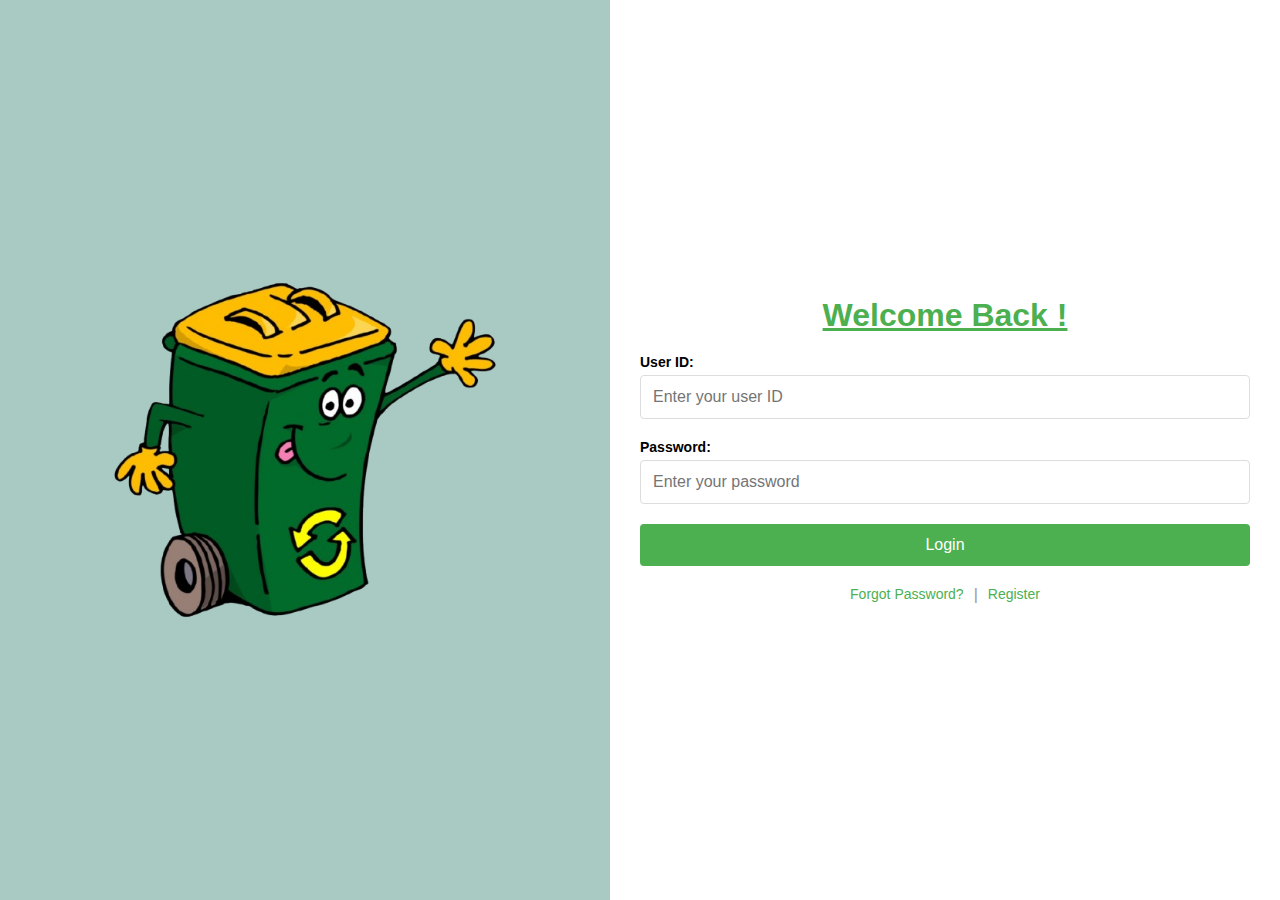
<file: index.html>
<!DOCTYPE html>
<html lang="en">
<head>
    <meta charset="UTF-8">
    <meta name="viewport" content="width=device-width, initial-scale=1.0">
    <title>Login - Medicinal Waste Disposal</title>
    <link rel="stylesheet" href="styles.css">
</head>
<body>
    <div class="container">
        <!-- Left Section: Plant with medicines -->
        <div class="left-side">
            <img src="images/image.jpg" alt="hello_image" class="plant-image">
        </div>

        <!-- Right Section: Login form -->
        <div class="right-side">
            <h2><u>Welcome Back !</u></h2>

            <!-- Login Form -->
            <form action="donation_service_page.html" method="POST" class="login-form">
                <label for="username">User ID:</label>
                <input type="text" id="username" name="username" required placeholder="Enter your user ID">

                <label for="password">Password:</label>
                <input type="password" id="password" name="password" required placeholder="Enter your password">
                <button type="submit" class="login-btn">Login</button>

            </form>

            <!-- Forgot Password and Register options -->
            <div class="auth-options">
                <a href="forgot_password_page.html">Forgot Password?</a>
                <span>|</span>
                <a href="registration_page.html">Register</a>
            </div>
        </div>
    </div>
</body>
</html>
</file>
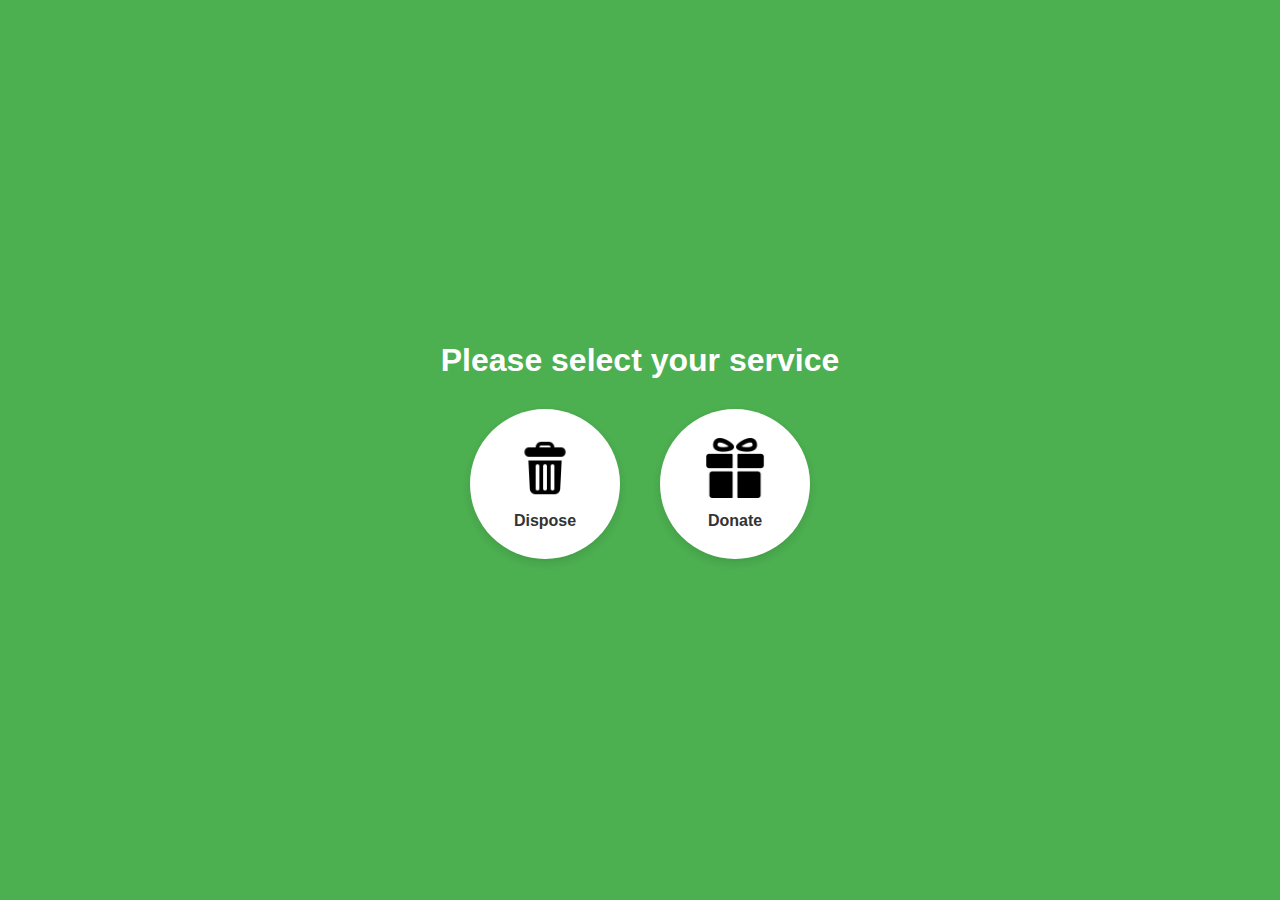
<file: donation_service_page.html>
<!DOCTYPE html>
<html lang="en">
<head>
  <meta charset="UTF-8">
  <meta name="viewport" content="width=device-width, initial-scale=1.0">
  <title>Select Your Service</title>
  <link rel="stylesheet" href="donation_service_page_styles.css">
</head>
<body>

  <div class="container">
    <h1>Please select your service</h1>

    <div class="button-container">
      <div class="service-button" id="dispose">
        <a href="medicine_picture.html"><img src="images/dispose-icon.png" alt="Dispose" class="button-image"></a>
        <p>Dispose</p>
      </div>
      
      <div class="service-button" id="donate">
        <a href="medicine_picture.html"><img src="images/donate-icon.png" alt="Donate" class="button-image"></a>
        <p>Donate</p>
      </div>
    </div>
  </div>

</body>
</html>
</file>
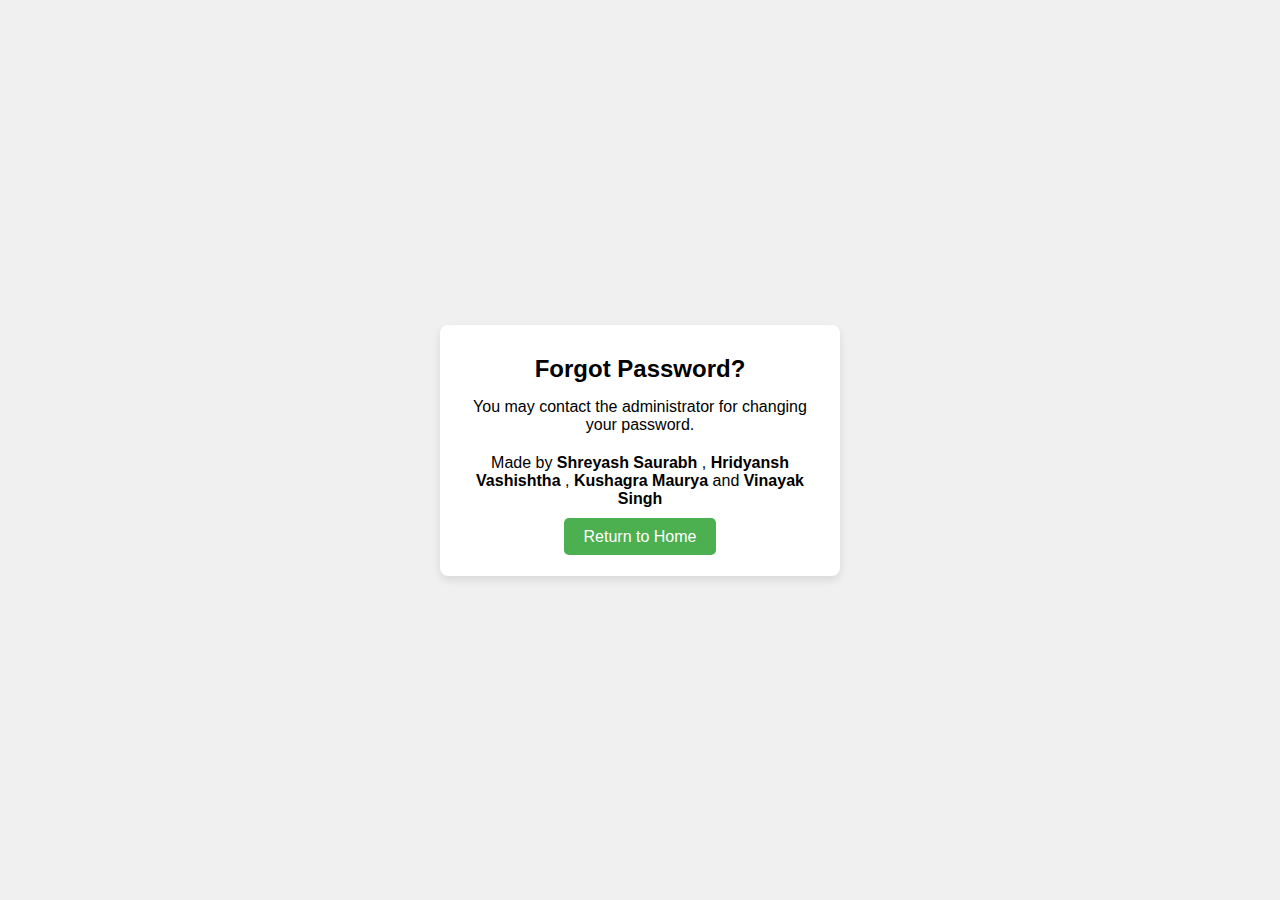
<file: forgot_password_page.html>
<!DOCTYPE html>
<html lang="en">
<head>
    <meta charset="UTF-8">
    <meta name="viewport" content="width=device-width, initial-scale=1.0">
    <title>Forgot Password</title>
    <link rel="stylesheet" href="forgot_password_page_styles.css"> <!-- Optional for styling -->
</head>
<body>

    <div class="forgot-password-container">
        <h1>Forgot Password?</h1>
        <p>You may contact the administrator for changing your password.</p>
        <div class="credits">
           Made by <b>Shreyash Saurabh</b> , <b>Hridyansh Vashishtha</b> , <b>Kushagra Maurya</b> and <b>Vinayak Singh</b>
        </div>
        
        <div class="button-container">
            <a href="index.html" class="return-home-btn">Return to Home</a>
        </div>
    </div>

</body>
</html>
</file>
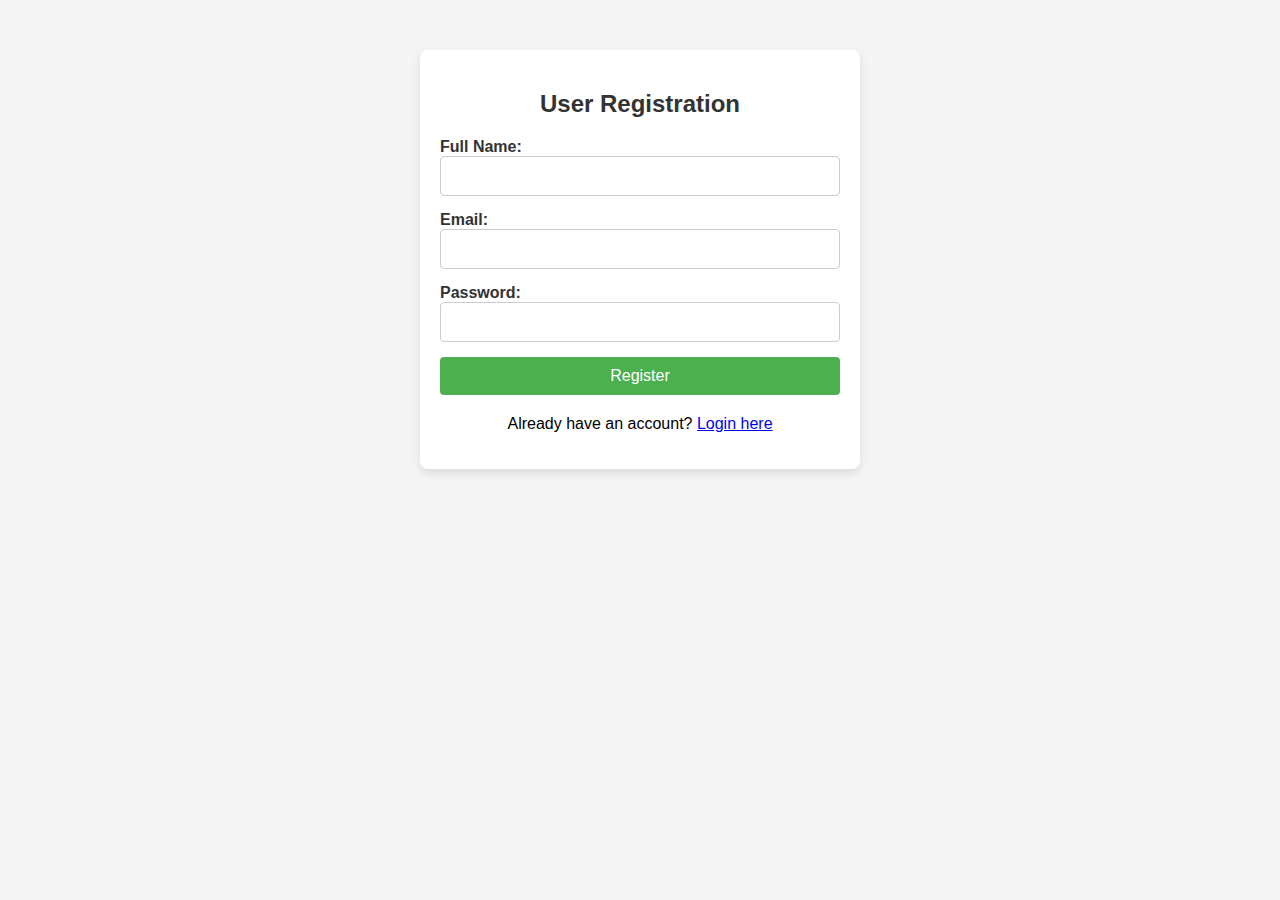
<file: registration_page.html>
<!DOCTYPE html>
<html lang="en">
<head>
    <meta charset="UTF-8">
    <meta name="viewport" content="width=device-width, initial-scale=1.0">
    <title>User Registration</title>
    <style>
        body {
            font-family: Arial, sans-serif;
            background-color: #f4f4f4;
            margin: 0;
            padding: 0;
        }
        .container {
            width: 100%;
            max-width: 400px;
            margin: 50px auto;
            background-color: white;
            padding: 20px;
            box-shadow: 0 4px 8px rgba(0, 0, 0, 0.1);
            border-radius: 8px;
        }
        h2 {
            text-align: center;
            color: #333;
        }
        .form-group {
            margin-bottom: 15px;
        }
        .form-group label {
            display: block;
            color: #333;
            font-weight: bold;
        }
        .form-group input {
            width: 100%;
            padding: 10px;
            font-size: 16px;
            border: 1px solid #ccc;
            border-radius: 4px;
            box-sizing: border-box;
        }
        .form-group input[type="submit"] {
            background-color: #4CAF50;
            color: white;
            border: none;
            cursor: pointer;
            font-size: 16px;
        }
        .form-group input[type="submit"]:hover {
            background-color: #45a049;
        }
        .form-group input[type="submit"]:focus {
            outline: none;
        }
        .form-footer {
            text-align: center;
            margin-top: 20px;
        }
    </style>
</head>
<body>

    <div class="container">
        <h2>User Registration</h2>
        <form action="success_page.html" method="get">
            <div class="form-group">
                <label for="name">Full Name:</label>
                <input type="text" id="name" name="name" required>
            </div>

            <div class="form-group">
                <label for="email">Email:</label>
                <input type="email" id="email" name="email" required>
            </div>

            <div class="form-group">
                <label for="password">Password:</label>
                <input type="password" id="password" name="password" required>
            </div>

            <div class="form-group">
                <input type="submit" value="Register">
            </div>
        </form>

        <div class="form-footer">
            <p>Already have an account? <a href="index.html">Login here</a></p>
        </div>
    </div>

</body>
</html>
</file>
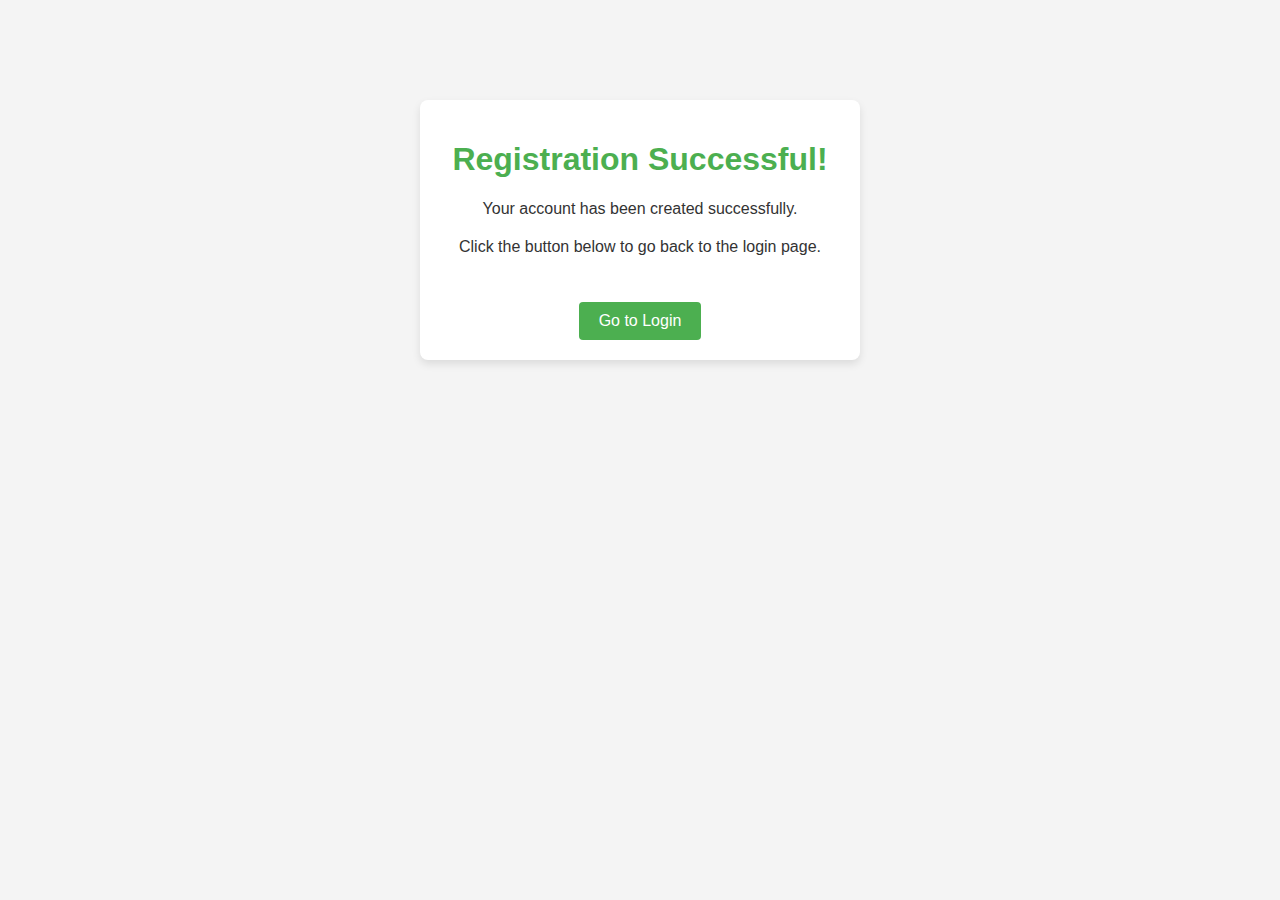
<file: success_page.html>
<!DOCTYPE html>
<html lang="en">
<head>
    <meta charset="UTF-8">
    <meta name="viewport" content="width=device-width, initial-scale=1.0">
    <title>Registration Successful</title>
    <style>
        body {
            font-family: Arial, sans-serif;
            background-color: #f4f4f4;
            margin: 0;
            padding: 0;
            text-align: center;
        }
        .container {
            width: 100%;
            max-width: 400px;
            margin: 100px auto;
            background-color: white;
            padding: 20px;
            box-shadow: 0 4px 8px rgba(0, 0, 0, 0.1);
            border-radius: 8px;
        }
        h1 {
            color: #4CAF50;
        }
        p {
            color: #333;
            font-size: 16px;
            margin-top: 20px;
        }
        .button {
            display: inline-block;
            padding: 10px 20px;
            margin-top: 30px;
            background-color: #4CAF50;
            color: white;
            text-decoration: none;
            font-size: 16px;
            border-radius: 4px;
            border: none;
            cursor: pointer;
        }
        .button:hover {
            background-color: #45a049;
        }
    </style>
</head>
<body>

    <div class="container">
        <h1>Registration Successful!</h1>
        <p>Your account has been created successfully.</p>
        <p>Click the button below to go back to the login page.</p>

        <a href="index.html" class="button">Go to Login</a>
    </div>

</body>
</html>
</file>
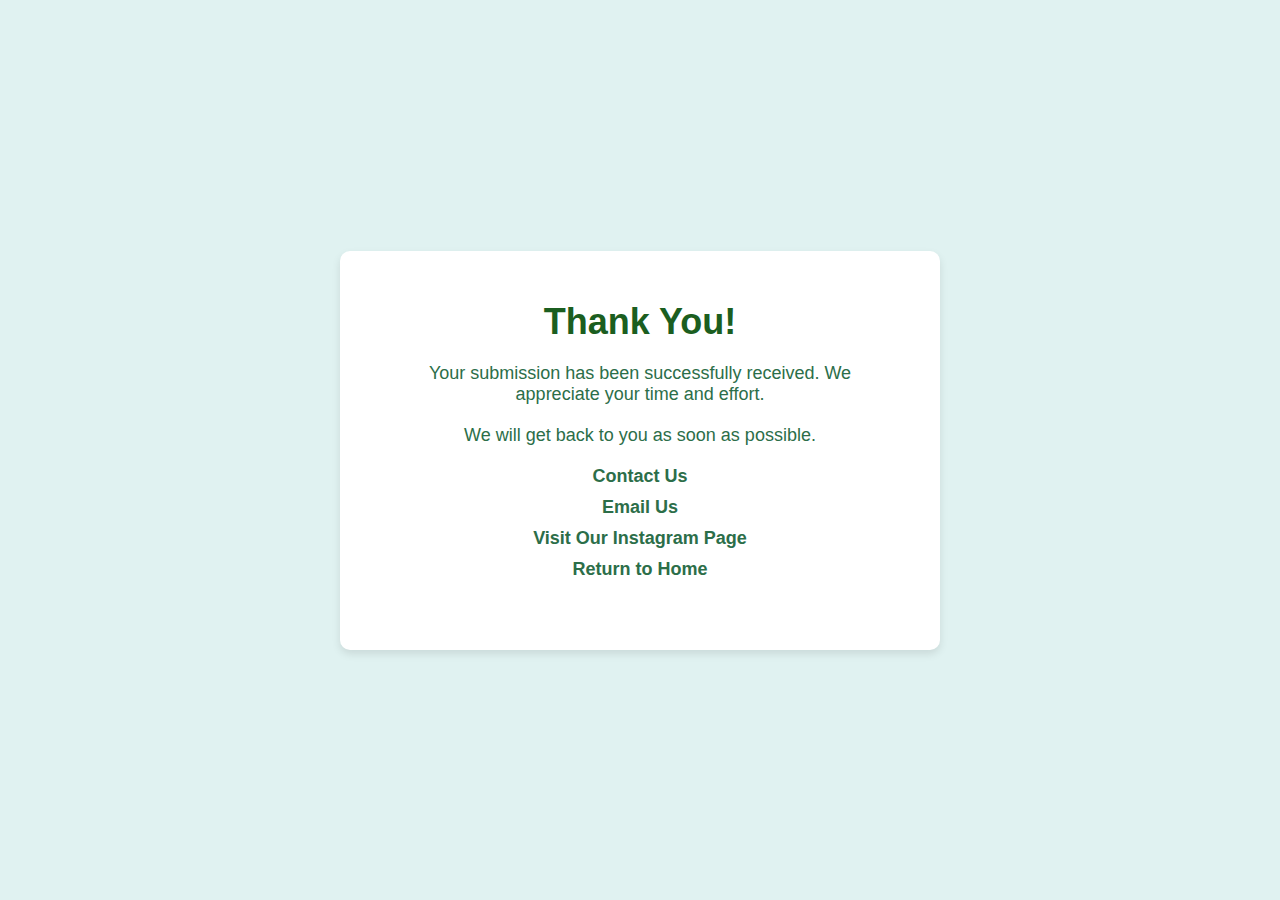
<file: thank_you_page.html>
<!DOCTYPE html>
<html lang="en">
<head>
    <meta charset="UTF-8">
    <meta name="viewport" content="width=device-width, initial-scale=1.0">
    <meta http-equiv="X-UA-Compatible" content="ie=edge">
    <title>Thank You</title>
    <style>
        /* Basic Reset */
        * {
            margin: 0;
            padding: 0;
            box-sizing: border-box;
        }
        body {
            font-family: Arial, sans-serif;
            background-color: #e0f2f1; /* light green background */
            color: #2c6e49; /* dark green text color */
            display: flex;
            justify-content: center;
            align-items: center;
            height: 100vh;
            text-align: center;
        }
        .container {
            background-color: #ffffff;
            border-radius: 10px;
            padding: 50px;
            width: 80%;
            max-width: 600px;
            box-shadow: 0px 4px 8px rgba(0, 0, 0, 0.1);
        }
        h1 {
            font-size: 36px;
            color: #1b5e20; /* dark green */
            margin-bottom: 20px;
        }
        p {
            font-size: 18px;
            margin-bottom: 20px;
        }
        
        .links {
            margin-top: 20px;
            margin-bottom: 20px;
        }
        .links a {
            display: block;
            color: #2c6e49;
            font-size: 18px;
            text-decoration: none;
            font-weight: bold;
            margin: 10px 0;
        }
        .links a:hover {
            color: #002fc9; /* slightly darker blue on hover */
        }
    </style>
</head>
<body>

    <div class="container">
        <h1>Thank You!</h1>
        <p>Your submission has been successfully received. We appreciate your time and effort.</p>
        <p>We will get back to you as soon as possible.</p>
        <div class="links">
            <a href="tel:+918979886898" target="_blank">Contact Us</a>
            <a href="mailto:kanotraanishaa@gmail.com">Email Us</a>
            <a href="https://www.instagram.com/drugdisposalanddonation_india/" target="_blank">Visit Our Instagram Page</a>
            <a href="index.html">Return to Home</a>
        </div>
    </div>

</body>
</html>
</file>
<file: styles.css>
/* General Styles */
* {
    margin: 0;
    padding: 0;
    box-sizing: border-box;
}

body {
    font-family: Arial, sans-serif;
    display: flex;
    height: 100vh;
    background-color: #f4f4f9;
}

.container {
    display: flex;
    width: 100%;
}

.left-side {
    flex: 1;
    background-color: #a9cac3;
    display: flex;
    justify-content: center;
    align-items: center;
    position: relative;
}

.plant-image {
    width: 80%;
    max-width: 400px;
    border-radius: 8px;
}

.right-side {
    flex: 1;
    display: flex;
    flex-direction: column;
    justify-content: center;
    padding: 30px;
    background-color: white;
    box-shadow: -4px 0 10px rgba(0, 0, 0, 0.1);
}

h2 {
    text-align: center;
    color: #4CAF50;
    font-size: 32px;
    margin-bottom: 20px;
}

.login-form {
    display: flex;
    flex-direction: column;
}

.login-form label {
    font-size: 14px;
    margin-bottom: 5px;
    font-weight: bold;
}

.login-form input {
    padding: 12px;
    margin-bottom: 20px;
    border: 1px solid #ddd;
    border-radius: 4px;
    font-size: 16px;
}

.login-btn {
    background-color: #4CAF50;
    color: white;
    padding: 12px;
    font-size: 16px;
    border: none;
    border-radius: 4px;
    cursor: pointer;
}

.login-btn:hover {
    background-color: #45a049;
}

.auth-options {
    display: flex;
    justify-content: center;
    margin-top: 20px;
}

.auth-options a {
    text-decoration: none;
    color: #4CAF50;
    font-size: 14px;
    margin: 0 10px;
}

.auth-options a:hover {
    text-decoration: underline;
}

.auth-options span {
    color: #999;
}
</file>
<file: donation_service_page_styles.css>
/* Basic Reset */
* {
  margin: 0;
  padding: 0;
  box-sizing: border-box;
}

body, html {
  height: 100%;
  font-family: Arial, sans-serif;
}

/* Set up background and center content */
body {
  background-color: #4CAF50; /* Green background */
  display: flex;
  justify-content: center;
  align-items: center;
  height: 100vh;
}

.container {
  text-align: center;
  color: white;
}

h1 {
  font-size: 2rem;
  margin-bottom: 30px;
}

/* Style for the buttons container */
.button-container {
  display: flex;
  justify-content: center;
  gap: 40px;
}

/* Styling for each service button */
.service-button {
  display: flex;
  flex-direction: column;
  justify-content: center;
  align-items: center;
  background-color: white;
  border-radius: 50%;
  width: 150px;
  height: 150px;
  box-shadow: 0 4px 8px rgba(0, 0, 0, 0.1);
  cursor: pointer;
  transition: transform 0.3s ease;
}

.service-button:hover {
  transform: scale(1.1); /* Slight zoom on hover */
}

.button-image {
  width: 60px;
  height: 60px;
  margin-bottom: 10px;
}

.service-button p {
  color: #333;
  font-size: 1rem;
  font-weight: bold;
}
</file>
<file: forgot_password_page_styles.css>
/* General Reset */
* {
    margin: 0;
    padding: 0;
    box-sizing: border-box;
}

/* Basic Page Layout */
body {
    font-family: Arial, sans-serif;
    background-color: #f0f0f0;
    display: flex;
    justify-content: center;
    align-items: center;
    height: 100vh;
    margin: 0;
}

.forgot-password-container {
    background-color: #fff;
    padding: 30px;
    box-shadow: 0 4px 8px rgba(0, 0, 0, 0.1);
    border-radius: 8px;
    text-align: center;
    width: 100%;
    max-width: 400px;
}

h1 {
    font-size: 24px;
    margin-bottom: 15px;
}

p {
    font-size: 16px;
    margin-bottom: 20px;
}

.button-container {
    margin-top: 20px;
}

.return-home-btn {
    text-decoration: none;
    background-color: #4CAF50;
    color: white;
    padding: 10px 20px;
    border-radius: 5px;
    font-size: 16px;
    transition: background-color 0.3s ease;
}
</file>
